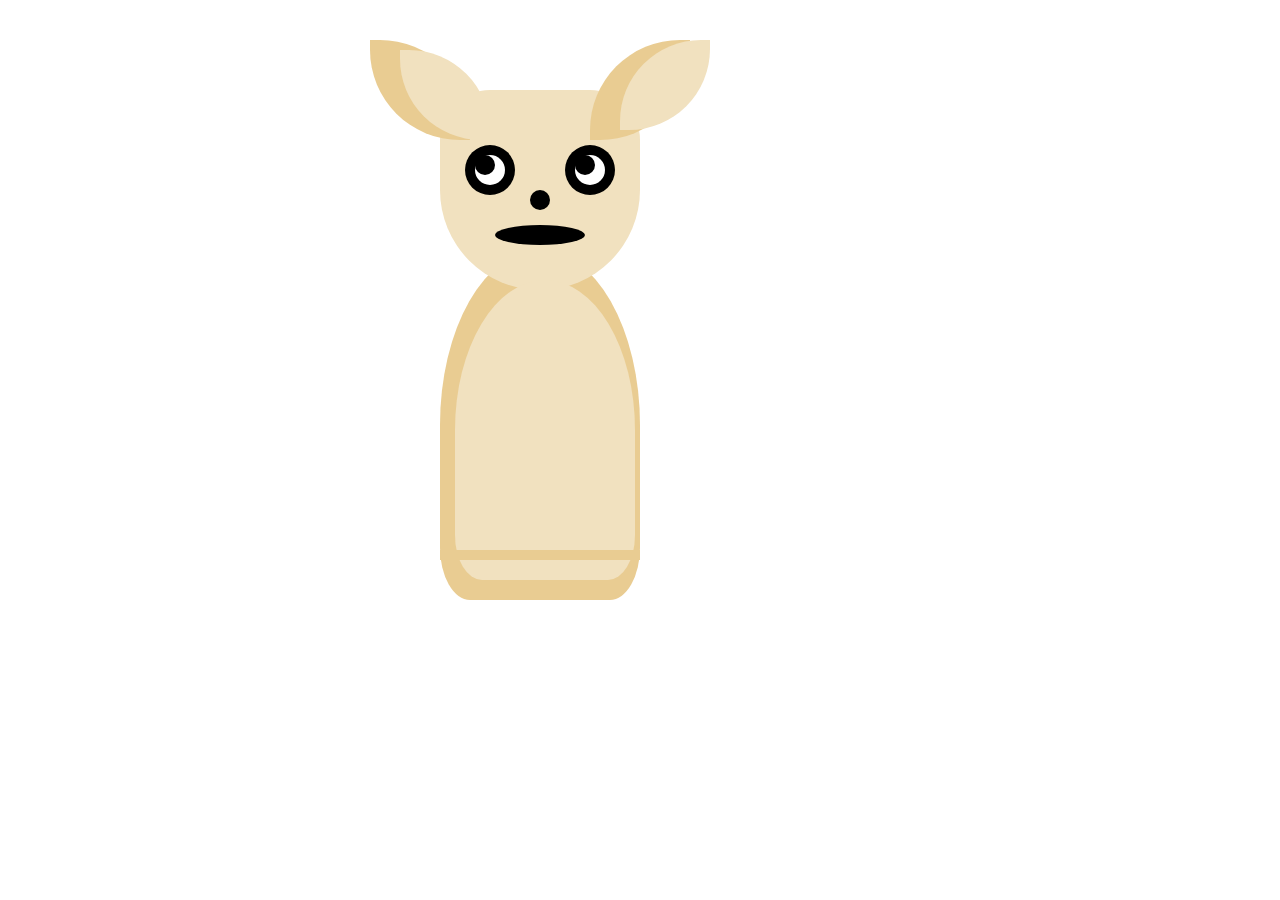
<file: doge.html>
<!DOCTYPE html>

<html>
	<head>
		<title></title>
		<meta charset="utf-8">
		<link rel="stylesheet" href="style.css">
	</head>
	
	<body>
	
		<div class="dog">
			<div id="head">
				<div class="ears">
					<div class="ear left_ear">
						<div class="inner_ear"></div>
					</div>
					<div class="ear right_ear">
						<div class="inner_ear"></div>
					</div>
				</div>
				<div id="eyes">
					<div class="eye">
						<div class="inner_eyes">
							<div class="pupils"></div>
						</div>
					</div>
					<div class="eye">
						<div class="inner_eyes">
							<div class="pupils"></div>
						</div>
					</div>
				</div>
				<div id="nose"></div>
				<div id="mouth"></div>
			</div>
			<div id="body">
				<div id="inner_body"></div>
				<div id="legs">
					<div class="leg left_leg"></div>
					<div class="leg right_leg"></div>
				</div>
			</div>
		</div>
	
	</body>
	
</html>
</file>
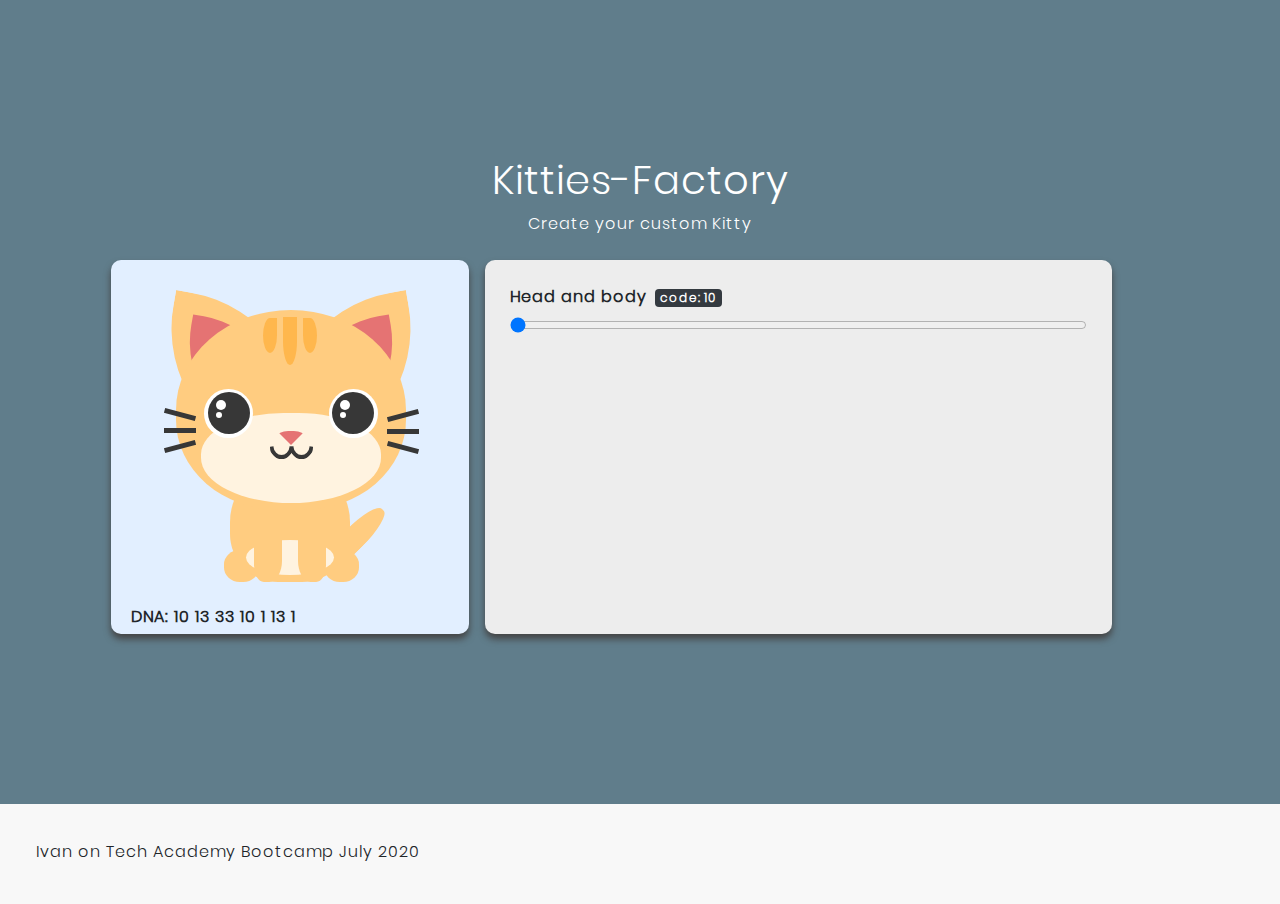
<file: Kitties-Template/client/indexCat.html>
<html lang="en">
<head>
  <meta charset="UTF-8">
  <meta name="viewport" content="width=device-width, initial-scale=1.0">
  <title>Academy kitties </title>
  <script type="text/javascript" src="assets/js/jquery-3.4.1.js"></script>
  <link rel="stylesheet" href="assets/bootstrap/css/bootstrap.min.css">
  <script src="assets/bootstrap/js/popper.js"></script>
  <script src="assets/bootstrap/js/bootstrap.min.js"></script>

  <link rel="stylesheet" href="assets/css/mystyle.css">
  <link rel="stylesheet" href="assets/css/cats.css">
  <link rel="stylesheet" href="assets/css/colors.css">
  <link rel="stylesheet" href="assets/css/factory.css">
  <link rel="stylesheet" href="assets/css/frontend.css">
</head>
  <body>
    <div class="container p-5" style="margin-top: 12vh;margin-bottom: 10vh;">
        <div align="center">
        <h1 class="c-white">Kitties-Factory</h1>
        <p class="c-white">Create your custom Kitty</p>
    </div>
        <div class="row">
            <div class="col-lg-4 catBox m-2 light-b-shadow">
                <div class="cat">
                    <div class="cat__ear">
                        <div id="leftEar" class="cat__ear--left">
                            <div class="cat__ear--left-inside"></div>
                        </div>
                        <div id="rightEar" class="cat__ear--right">
                            <div class="cat__ear--right-inside"></div>
                        </div>
                    </div>

                    <div id="head" class="cat__head">
                        <div id="midDot" class="cat__head-dots">
                            <div id="leftDot" class="cat__head-dots_first"></div>
                            <div id="rightDot" class="cat__head-dots_second"></div>
                        </div>
                        <div class="cat__eye">
                            <div class="cat__eye--left">
                                <span class="pupil-left"></span>
                            </div>
                            <div class="cat__eye--right">
                                <span class="pupil-right"></span>
                            </div>
                        </div>
                        <div class="cat__nose"></div>

                        <div class="cat__mouth-contour"></div>
                        <div class="cat__mouth-left"></div>
                        <div class="cat__mouth-right"></div>

                        <div class="cat__whiskers-left"></div>
                        <div class="cat__whiskers-right"></div>
                    </div>

                    <div class="cat__body">

                        <div class="cat__chest"></div>

                        <div class="cat__chest_inner"></div>


                        <div class="cat__paw-left"></div>
                        <div class="cat__paw-left_inner"></div>


                        <div class="cat__paw-right"></div>
                        <div class="cat__paw-right_inner"></div>


                        <div id="tail" class="cat__tail"></div>
                    </div>
                </div>
                <br>
                <div class="dnaDiv" id="catDNA">
                    <b>
                        DNA:
                        <!-- Colors -->
                         <span id="dnabody"></span>
                         <span id="dnamouth"></span>
                         <span id="dnaeyes"></span>
                         <span id="dnaears"></span>
                        
                         <!-- Cattributes -->
                         <span id="dnashape"></span>
                         <span id="dnadecoration"></span>
                         <span id="dnadecorationMid"></span>
                         <span id="dnadecorationSides"></span>
                         <span id="dnadanimation"></span>
                         <span id="dnaspecial"></span>
                    </b>
                </div>
            </div>
            
			<div class="col-lg-7 cattributes m-2 light-b-shadow">
			<!-- Cat colors -->
				<div id="catColors">
					<div class="form-group">
						<label for="formControlRange"><b>Head and body</b><span class="badge badge-dark ml-2" id="headcode"></span></label>
						<input type="range" min="10" max="98" class="form-control-range" id="bodycolor">
					</div>
				</div>

            </div>

            </div>
            <br>

        </div>



    </div>
    <footer align="left">
        <p>Ivan on Tech Academy Bootcamp July 2020</p>
    </footer>

  </body>
  <script src="assets/js/colors.js"></script>
  <script src="assets/js/catSettings.js"></script>
  <script src="assets/js/catFactory.js"></script>

</html>
</file>
<file: style.css>
.dog {
	margin: 0 auto;
	margin-top: 50px;
	width: 400px;
}
#body {
	background-color: #e9cc92;
	width: 200px;
	height: 350px;
	border-radius: 50% 50% 15% 15%;
}

#inner_body {
	background-color: #f1e1bf;
	width: 180px;
	height: 300px;
	border-radius: 50% 50% 15% 15%;
	position: relative;
	top: 30px;
	left: 15px;
}

#head {
	background-color: #f1e1bf;
	width: 200px;
	height: 200px;
	border-radius: 	25% 25% 50% 50%;
	position: relative;
	top: 40px;
}

#eyes {
	position:relative;
	top: 30px;
	display: flex;
}

.eye {
	background-color: #000;
	border-radius: 50%;
	width: 50px;
	height: 50px;
	margin: 25px;
	position: relative;
}

.inner_eyes {
	background-color: #FFF;
	width: 30px;
	height: 30px;
	border-radius: 50%;
	position: absolute;
	top: 10px;
	left: 10px;
}

.pupils {
	background-color: #000;
	border-radius: 50%;
	width: 20px;
	height: 20px;
}

#nose {
	background-color: #000;
	border-radius: 50%;
	width: 20px;
	height: 20px;
	position: relative;
	left: 90px;
}

#mouth {
	background-color: #000;
	border-radius: 50%;
	width: 90px;
	height: 20px;
	position: relative;
	left: 55px;
	top: 15px;
}

*/
.ears {
	position: relative;/*
	display: flex;*/
}

.ear {
	border-radius: 90% 0 90% 0;
	background-color: #e9cc92;
	height: 100px;
	width: 100px;
	position: absolute;
	top: -50px;
	margin: 0px 30px 0px 30px;
}

.left_ear {
	transform: scale(1,-1);
	left: -100px;
}

.right_ear {
	left: 120px;
}

.inner_ear {
	border-radius: 90% 0 90% 0;
	background-color:  #f1e1bf;
	height: 90px;
	width: 90px;
	/*position: absolute;
	top: -50px;*/
	margin: 0px 30px 0px 30px;
}

.leg {
	background-color: #e9cc92;
	width: 200px;
	height: 10px;
	position: absolute;
	z-index: 1;
}
</file>
<file: Kitties-Template/client/assets/css/mystyle.css>
@font-face {
  font-family: "Poppins";
  src        : url("Poppins-Light.ttf");
}

body {
  font-family: Poppins;
  font-weight: 500;
  letter-spacing: 1px; 
}


.navbar-light {
  background: #ffffff;
}

.fit-content {
  width: fit-content;
}

html {
  overflow-x: hidden;  
}

.abs-center {
  display        : flex;
  align-items    : center;
  justify-content: center;
  min-height     : 80vh;
  text-align     : center;
}

p {
  letter-spacing: 1px;
}

#message {
  margin  : 10px;
  position: fixed;
  bottom  : 4rem;
  z-index : 2000;
  right   : 10px;
}

.pointer {

  cursor: pointer;

}

/*  Alignment */

.no-wrap {
  flex-wrap: nowrap;
}


.item-c {
  align-items: center;
}


.t-inline {
  white-space: nowrap;
}

td,
th {
  vertical-align: text-top;
}

.va-0 {
  vertical-align: unset;
}


.scale-2 {
  transform: scale(1.6);
}

.table td,
.table th {
  border: none;
}

.hidden {
  transition: all .2s ease-in-out;
  display   : none;
}

.dflex {
  display: flex;
}

.dblock {
  display: block;
}

.show-block {
  display: inline-block;
}

/* SIZING */

.minw-05 {
  width: 5%;
}

.minw-10 {
  width: 10%;
}

.minw-20 {
  width: 20%;
}

.minw-15 {
  width: 15%;
}

.minw-30 {
  width: 30%;
}

.minw-40 {
  width: 40%;
}

.minw-50 {
  width: 50%;
}

.minw-60 {
  width: 60%;
}

.minw-70 {
  width: 70%;
}

.minw-80 {
  width: 80%;
}

.minw-90 {
  width: 80%;
}

.minw-100 {
  width: 100%;
}

.vh-100 {

  min-height: 100vh;
}

.vh-10 {

  min-height: 10vh;
}

.vh-15 {

  min-height: 15vh;
}


/* BOXES */

#results {

  margin  : 10px;
  position: fixed;
  bottom  : 10px;
  z-index : 2000;
  right   : 10px;
}


/* TOOLTIP */
.tooltip-btn {
  padding-left    : 5px;
  padding-right   : 5px;
  padding-bottom  : 0px;
  padding-top     : 0px;
  color           : #721c24;
  background-color: #f8d7da;
  border-color    : #f5c6cb;
}

.tooltip-inner {
  background: #cce5ff;
  color     : #004085;
  padding   : 10px;
}

.tooltip.show {

  opacity: 1;
}

.arrow::before,
.bs-tooltip-right .arrow::before,
.bs-tooltip-left .arrow::before,
.bs-tooltip-top .arrow::before {
  border-top-color: #cce5ff;


}

/* opacity */

.opacity-on {

  opacity: 0;
}

.opacity-9 {

  opacity: 0.9;

}

.opacity-8 {

  opacity: 0.8;

}

.opacity-7 {

  opacity: 0.7;

}

.opacity-6 {

  opacity: 0.6;

}

/* TEXT ALIGMENT */


.underline {

  text-decoration: underline;

}


.ta-l {

  text-align: left;
}

.ta-c {

  text-align: center;

}

.ta-r {

  text-align: right;

}

.tsp-1 {
  letter-spacing: 1px;
}


.tsp-2 {
  letter-spacing: 2px;
}

/* SHADOW*/


.light-shadow {

  text-shadow: 1px 2px 3px #8e8e8e;

}

.light-b-shadow {
  box-shadow: 0px 5px 7px 0px #444444;
}

/*BORDER*/

.none-border {
  border: none;
}

.radius-50 {

  border-radius: 50%;
}

.radius-10 {

  border-radius: 10px;
}


/* TRANSITIONS */

.trans-fast {
  transition: all .75s ease;
}

.trans-normal {
  transition: all 1s ease;
}

.trans-slow {
  transition: all 1.5s ease;
}

/* Text size */

h4 {
  font-size: 1rem;
}

.fs-50 {
  font-size: 50%;
}


/* Margin and padding */

.m-0 {
  margin: 0px;
}

.m-1 {
  margin: 5px;
}

.mt-0 {
  margin-top: 0px;
}

.mt-05 {
  margin-top: 5px;
}

.mt-1 {
  margin-top: 10px;
}

.mt-2 {
  margin-top: 30px;
}

.mt-3 {
  margin-top: 50px;
}

.mt-4 {
  margin-top: 80px;
}

.mb-0 {
  margin-bottom: 5px;
}

.mb-1 {
  margin-bottom: 10px;
}

.mb-2 {
  margin-bottom: 30px;
}

.mb-3 {
  margin-bottom: 50px;
}

.mb-4 {
  margin-bottom: 80px;
}

.ml-1 {
  margin-left: 10px;
}

.ml-2 {
  margin-left: 20px;
}

.ml-3 {
  margin-left: 30px;
}

.ml-4 {
  margin-left: 45px;
}

.mr-1 {
  margin-right: 10px;
}

.mr-2 {
  margin-right: 20px;
}

.mr-3 {
  margin-right: 30px;
}

.mr-4 {
  margin-right: 45px;
}

.p-1 {
  padding: 1px;
}

.p-2 {
  padding: 10px;
}

.p-3 {
  padding: 15px;
}

.p-4 {
  padding: 20px;
}

.p-5 {
  padding: 25px;
}

.pt-0 {
  padding-top: 0px;
}

.pt-05 {
  padding-top: 5px;
}

.pt-1 {
  padding-top: 10px;
}

.pt-2 {
  padding-top: 20px;
}

.pt-3 {
  padding-top: 30px;
}

.pt-4 {
  padding-top: 40px;
}

.pt-5 {
  padding-bottom: 50px;
}

.pb-1 {
  padding-bottom: 10px;
}

.pb-2 {
  padding-bottom: 20px;
}

.pb-3 {
  padding-bottom: 30px;
}

.pb-4 {
  padding-bottom: 40px;
}

.pb-5 {
  padding-bottom: 50px;
}

/* EFFECTS ANIMATIONS */

.reflex-box {

  -webkit-box-reflect: below 5px -webkit-gradient(linear, left top, left bottom, from(transparent), color-stop(0%, transparent), to(rgba(250, 250, 250, 0.2)))
}

.grow {
  transition: all .2s ease-in-out;
}

.grow:hover {
  transform: scale(1.1);
}

.fadeoutleft {
  opacity  : 0;
  overflow : hidden;
  transform: translateX(-90%);

}

.myfadeOut {
  opacity   : 0;
  transition: all 0.5s ease-in-out;
}

.fadeinright {
  opacity  : 0;
  overflow : hidden;
  transform: translateX(90%);

}
</file>
<file: Kitties-Template/client/assets/css/cats.css>
*, *::before, *::after {
    margin: 0;
    padding: 0;
    box-sizing: inherit;
}
html {
    box-sizing: border-box;
    overflow-y: scroll;
}
body {
    background: #607d8b;
 
}

.cat__head {
    position: relative;
    width: 230px;
    height: 200px;
    border: 6px solid transparent;
    -webkit-border-radius: 50% 50% 45% 45%;
    border-radius: 50% 50% 45% 45%;
    background: #ffcc80;
    z-index: 20;
}
.cat__head-dots {
    position: absolute;
    left: 101px;
    height: 48px;
    top: 1px;
    width: 14px;
    background: #ffb74d;
    -webkit-border-radius: 0 0 50% 50%;
    border-radius: 0 0 50% 50%;
}

 .cat__head-dots_first {
    position: absolute;
    content: '';
    top: 1px;
    width: 14px;    
    height: 35px;
    background: #ffb74d;
    left: -20px;
    border-radius: 50% 0 50% 50%;
}
.cat__head-dots_second {
    position: absolute;
    content: '';
    top: 1px;
    width: 14px;    
    height: 35px;
    background: #ffb74d;
    left: 20px;
    border-radius: 0 50% 50% 50%;
}

.cat__ear {
    position: relative;
}
.cat__ear--left, .cat__ear--right {
    position: absolute;
    top: -8px;
    width: 150px;
    height: 150px;
    border: 5px solid  transparent;
    border-radius: 90% 0 90% 0;
    background: #ffcc80;
    display: flex;
    justify-content: center;
    align-items: center;
}
.cat__ear--left {
    transform: scale(-1, 1) rotate(170deg);
    left: -14px;
}
.cat__ear--right {
    transform: rotate(170deg);
    left: 94px;
}
.cat__ear--left-inside, .cat__ear--right-inside {
    width: 108px;
    height: 108px;
    border-radius: 90% 0 90% 0;
    background: #e57373;
}
.cat__eye {
    position: absolute;
    top: 35px;
    left: -16px;
    display: flex;
}
.cat__eye--left, .cat__eye--right {
    width: 49px;
    height: 49px;
    background: #fff;
    border-radius: 50%;
    margin: 38px;
    z-index: 100;
}
.cat__eye span {
    position: absolute;
    top: 41px;
    width: 42px;
    height: 42px;
    background: #373737;
    border-radius: 50%;
    z-index: 200;
}
.cat__eye span::after {
    content: '';
    top: 8px;
    left: 8px;
    position: absolute;
    width: 10px;
    height: 10px;
    border-radius: 50%;
    background: #fff;
}
.cat__eye span::before {
    content: '';
    top: 20px;
    left: 8px;
    position: absolute;
    width: 6px;
    height: 6px;
    border-radius: 50%;
    background: #fff;
}
.cat__eye span.pupil-left {
    left: 42px;
}
.cat__eye span.pupil-right {
    left: 166px;
}
.cat__nose {
    position: absolute;
    top: 115px;
    left: 95px;
    width: 0;
    height: 0;
    border-right: 14px solid rgba(255, 255, 255, 0);
    border-left: 14px solid rgba(255, 255, 255, 0);
    border-top: 14px solid #e57373;
    border-radius: 40%;
    z-index: 100;
}
.cat__mouth-contour {
    position: absolute;
    top: 97px;
    left: 19px;
    background: #fff3e0;
    width: 180px;
    height: 90px;
    -webkit-border-radius: 55% 55% 60% 60%;
    border-radius: 55% 55% 60% 60%;
}
.cat__mouth-left, .cat__mouth-right {
    position: absolute;
    top: 120px;
    width: 23px;
    height: 23px;
    -webkit-border-radius: 50%;
    border-radius: 50%;
    border: 4px solid  #373737;
    border-right: 3px solid rgba(255, 255, 255, 0);
    border-top: 3px solid rgba(255, 255, 255, 0);
    transform: rotate(-45deg);
}
.cat__mouth-left {
    left: 88px;
}
.cat__mouth-right {
    left: 108px;
}
.cat__whiskers-left, .cat__whiskers-right {
    position: relative;
}
.cat__whiskers-left, .cat__whiskers-right, .cat__whiskers-left::after, .cat__whiskers-right::after, .cat__whiskers-left::before, .cat__whiskers-right::before {
    width: 32px;
    height: 5px;
    background: #373737;
}
.cat__whiskers-left::before, .cat__whiskers-right::before, .cat__whiskers-left::after, .cat__whiskers-right::after {
    content: '';
    position: absolute;
    left: 0;
}
.cat__whiskers-left {
    top: 112px;
    left: -18px;
}
.cat__whiskers-left::before {
    top: -16px;
    transform: rotate(15deg);
}
.cat__whiskers-left::after {
    top: 16px;
    transform: rotate(-15deg);
}
.cat__whiskers-right {
    top: 108px;
    left: 205px;
}
.cat__whiskers-right::before {
    top: -16px;
    transform: rotate(-15deg);
}
.cat__whiskers-right::after {
    top: 16px;
    transform: rotate(15deg);
}
.cat__body {
    position: relative;
}
.cat__chest {
    position: absolute;
    left: 54px;
    top: -48px;
    width: 120px;
    height: 120px;
    background: #ffcc80;
    border: 5px solid  transparent;
    border-radius: 50% 50% 40% 40%;
    z-index: 3;
}
.cat__chest_inner {
    content: '';
    position: absolute;
    top: 30px;
    left: 70px;
    width: 88px;
    height: 35px;
    border-radius: 50%;
    background: #fff3e0;
    z-index: 4;
}
.cat__paw-left, .cat__paw-right {
    position: absolute;
    top: 24px;
    width: 28px;
    height: 48px;
    background: #ffcc80;
    border: none;
    border-bottom: 5px solid transparent;
    border-left: 5px solid transparent;
    border-right: 5px solid transparent;
    z-index: 5;
}

.cat__paw-right_inner {
    content: '';
    position: absolute;
    top: 40px;
    left: 148px;
    width: 35px;
    height: 32px;
    background: #ffcc80;
    border-radius: 45%;
    border: 5px solid transparent;
    z-index: 2;
}

.cat__paw-left_inner {
    content: '';
    position: absolute;
    top: 40px;
    left: 48px;
    width: 35px;
    height: 32px;
    background: #ffcc80;
    border-radius: 45%;
    border: 5px solid transparent;
    z-index: 2;
}
.cat__paw-left {
    left: 78px;
    border-radius: 0 0 45% 35%;
}
.cat__paw-left::after {
    left: -32px;
}
.cat__paw-right {
    left: 122px;
    border-radius: 0 0 35% 45%;
}
.cat__paw-right::after {
    left: 16px;
}
.cat__tail {
    position: absolute;
    top: 20px;
    left: 130px;
    width: 90px;
    height: 23px;
    background: #ffcc80;
    border: 5px solid transparent;
    border-radius: 45%;
    z-index: 1;
    transform: rotate(-45deg);
}
/* .cursor {
    position: absolute;
    height: 23px;
    width: 23px;
    border: none;
    border-radius: 50%;
    background: #b40660;
    transform: translateX(-50%) translateY(-50%);
    z-index: 4000;
} */
</file>
<file: Kitties-Template/client/assets/css/colors.css>
.black {

  color:#000000;
 }


 
 .c-red {
   color:#db4343;
 }

 
.blue {
  color:#2E91FC;

}


 .c-white {
  color:#ffffff;
 }
 
 .light-c {
  color: #71748D;
 }
  /* backgrounds */

  .bg-blue {
    background-color:#2E91FC;
    color:#ffffff;
    }
 

 .bg-light-grey {
  background-color: #f2f2f2f2;
} 

  .bg-white {
  
    background-color: #fff;

  }

  /* GRADIENT */

   .blue-gr {

    background-image: linear-gradient(to right,#008ED4, #45a6d3);
   }
   .black-gr {

    background-image: linear-gradient(to right,#1b1b1b, #444444);
   }
</file>
<file: Kitties-Template/client/assets/css/factory.css>
.catBox {
    background-color: #e2efff;
    border-radius: 10px;
    padding-top: 50px;
    padding-left: 65px;
    padding-bottom: 100px;
}

.cattributes {
    padding: 25px;
    background-color: #ededed;
    border-radius: 10px;
}

.dnaDiv {
    position: absolute;
    left:20px;
    bottom: 5px;

}
</file>
<file: Kitties-Template/client/assets/css/frontend.css>
.frontend {
    height: 90vh;
    padding-top: 105px;    
    background: url('../images/banner.png') no-repeat;
    background-size: cover;
    background-position:bottom;
}


.navbar-brand {
    font-weight: 700;
}

.nav-link {
    padding: 17px 55px;
    margin-right: 25px;    
}

.nav-link b {
    color:#000000;
    transition: 0.3s ease-in;
}

.nav-link b:hover {
    color: #ed5b0d;
}

.catGroup { 
    margin-top: 120px;
    width: 50%;    
}

#canvas {
    position: absolute;
}

.banner {
    background-color: rgba(161, 36, 7, 0.8);
    margin-top: -30px;
    padding-top: 50px;
    padding-bottom: 50px;
    border-radius: 10px;    
    width: 82%;
    text-align: center;
    position: relative;    
}

.middleBox {
    margin-top: 80px;
    margin-bottom: 120px;
}

footer {
    position: static;
    bottom: 0;
    width: 100%;
    height: 100px;
    padding: 4vh;
    background: #F8F8F8;
}

.featureBox {

    padding-left:30px;
    padding-right:30px;
    padding-top: 70px;
    padding-bottom: 70px;
    border: 1px solid #ffc5c2;
    border-radius: 10px;
    margin:10px;
    transition: 0.8s ease-in-out;
}

.featureBox h4 {
    font-weight: 600;
} 

.featureBox:hover {
    border: 1px solid #ffffff;
    box-shadow: 0px 16px 35px 0px rgba(0, 0, 2, 0.08);
}


.egg {
    width: 150px;
    height: 150px;
    background: url('../images/egg.png') no-repeat;
    background-size: contain;
}

/* BUTTONS */

.red-btn {
    background-image: -webkit-linear-gradient(0deg, #f14437 0%, #ed5b0d 99%);
    color: #ffffff;
    border-radius: 30px;
    padding: 17px 55px;
    font-weight: 600;
    letter-spacing: 1px;
  }
  .red-btn:hover {
    background-color: #cc3737;
    color: #ffffff;
  }
  
 .white-btn {
    background: #ffffff;    
    border-radius: 30px;
    padding: 17px 3vw;
    font-weight: 600;
    letter-spacing: 1px;
 } 


 .animation-wrapper {
     position: fixed;
 }

.particle,
.particle:after {
	background: transparent;
}

.particle:after {
	position: absolute;
	content: "";
	top: 2560px;
}

.particle-1 {
	animation: animParticle 20s linear infinite;
	box-shadow: 0px 0px #fff, 1763px 178px #fff, 542px 452px #fff, 264px 2460px #fff, 2250px 144px #fff, 38px 277px #fff, 1066px 451px #fff, 72px 1234px #fff, 1193px 1259px #fff, 1163px 2193px #fff, 187px 1228px #fff, 1185px 1935px #fff, 1367px 1745px #fff, 642px 2036px #fff, 2345px 1531px #fff, 147px 2003px #fff, 2174px 1354px #fff, 1491px 833px #fff, 467px 374px #fff, 1827px 1265px #fff, 612px 17px #fff, 1675px 1904px #fff, 1721px 156px #fff, 545px 2018px #fff, 216px 1150px #fff, 1987px 958px #fff, 544px 2344px #fff, 56px 932px #fff, 341px 1527px #fff, 1379px 475px #fff, 67px 2383px #fff, 1689px 479px #fff, 148px 1297px #fff, 606px 203px #fff, 2190px 2033px #fff, 2093px 884px #fff, 486px 89px #fff, 1734px 1376px #fff, 853px 1382px #fff, 2177px 2417px #fff, 899px 444px #fff, 1009px 591px #fff, 187px 1256px #fff, 437px 2478px #fff, 2444px 1447px #fff, 574px 937px #fff, 2329px 2194px #fff, 842px 575px #fff, 1564px 843px #fff, 1830px 199px #fff, 976px 86px #fff, 349px 2303px #fff, 2145px 72px #fff, 1850px 1704px #fff, 498px 1835px #fff, 1573px 808px #fff, 1025px 855px #fff, 122px 961px #fff, 702px 1487px #fff, 1754px 902px #fff, 1021px 2476px #fff, 1525px 2063px #fff, 2418px 660px #fff, 2537px 482px #fff, 586px 2442px #fff, 902px 1978px #fff, 415px 499px #fff, 1930px 1082px #fff, 737px 18px #fff, 1792px 10px #fff, 1785px 1193px #fff, 1835px 1838px #fff, 2306px 744px #fff, 998px 2405px #fff, 2307px 591px #fff, 760px 551px #fff, 700px 1473px #fff, 931px 1695px #fff, 1909px 256px #fff, 1124px 573px #fff, 2557px 195px #fff, 2486px 2263px #fff, 2227px 2518px #fff, 949px 1565px #fff, 508px 1788px #fff, 2158px 2053px #fff, 1050px 519px #fff, 2248px 287px #fff, 991px 1813px #fff, 1032px 615px #fff, 1449px 2505px #fff, 1025px 2301px #fff, 3px 1105px #fff, 2497px 1020px #fff, 1284px 1746px #fff, 491px 2228px #fff, 478px 1871px #fff, 151px 734px #fff, 2289px 2018px #fff, 64px 1154px #fff, 2060px 1508px #fff, 2352px 2052px #fff, 2076px 2401px #fff, 2260px 1632px #fff, 1726px 2343px #fff, 1928px 624px #fff, 834px 2109px #fff, 816px 461px #fff, 68px 1647px #fff, 1004px 2476px #fff, 127px 267px #fff, 1817px 1788px #fff, 770px 655px #fff, 1855px 2285px #fff, 1593px 2008px #fff, 2133px 1959px #fff, 789px 200px #fff, 867px 1581px #fff, 400px 2044px #fff, 1658px 83px #fff, 729px 1841px #fff, 50px 392px #fff, 518px 1226px #fff, 30px 622px #fff, 545px 1700px #fff, 642px 241px #fff, 299px 599px #fff, 1865px 2235px #fff, 1659px 2146px #fff, 2458px 1958px #fff, 557px 789px #fff, 223px 2275px #fff, 771px 712px #fff, 311px 1255px #fff, 393px 1867px #fff, 2457px 1536px #fff, 197px 762px #fff, 2463px 1435px #fff, 1709px 1px #fff, 1911px 713px #fff, 1960px 2015px #fff, 2409px 1620px #fff, 531px 2460px #fff, 998px 2251px #fff, 1059px 2264px #fff, 795px 2412px #fff, 1761px 1308px #fff, 2195px 500px #fff, 1116px 1487px #fff, 696px 2208px #fff, 1721px 1290px #fff, 1220px 979px #fff, 920px 970px #fff, 2193px 1410px #fff, 2199px 889px #fff, 928px 1332px #fff, 2359px 210px #fff, 523px 2485px #fff, 1181px 1190px #fff, 410px 2003px #fff, 791px 2197px #fff, 2192px 1405px #fff, 2538px 1869px #fff, 892px 1966px #fff, 1087px 876px #fff, 2502px 1623px #fff, 2475px 2471px #fff, 913px 635px #fff, 1671px 904px #fff, 510px 1568px #fff, 2396px 1203px #fff, 140px 349px #fff, 1844px 1902px #fff, 2354px 1555px #fff, 2484px 18px #fff, 1814px 570px #fff, 1271px 2222px #fff, 828px 100px #fff, 312px 1131px #fff, 1244px 570px #fff, 1042px 2498px #fff, 1437px 2249px #fff, 521px 42px #fff, 1626px 3px #fff, 845px 1140px #fff, 1416px 2384px #fff, 1088px 1277px #fff, 2176px 162px #fff, 2211px 582px #fff, 2155px 69px #fff, 709px 2346px #fff, 871px 2076px #fff, 2219px 1056px #fff, 2284px 630px #fff, 1754px 438px #fff, 569px 250px #fff, 2527px 184px #fff, 280px 1717px #fff, 1781px 504px #fff, 1115px 1536px #fff, 418px 1711px #fff, 2438px 2450px #fff, 1628px 915px #fff, 1235px 69px #fff, 2107px 1600px #fff, 840px 1216px #fff, 2291px 1661px #fff, 2427px 1076px #fff, 948px 1442px #fff, 677px 1868px #fff, 1012px 1504px #fff, 2260px 2211px #fff, 2125px 26px #fff, 1249px 1846px #fff, 2343px 2480px #fff, 2476px 1404px #fff, 2191px 2411px #fff, 2518px 53px #fff, 1128px 1188px #fff, 981px 1349px #fff, 1060px 1683px #fff, 1085px 787px #fff, 410px 1832px #fff, 676px 939px #fff, 2239px 1633px #fff, 2364px 59px #fff, 2532px 1213px #fff, 1774px 1199px #fff, 1457px 576px #fff, 1678px 1140px #fff, 2454px 927px #fff, 2305px 1865px #fff, 469px 1879px #fff, 2376px 1929px #fff, 1361px 2282px #fff, 1211px 1500px #fff, 1026px 319px #fff, 204px 1985px #fff, 1948px 1328px #fff, 2378px 1644px #fff, 1100px 1770px #fff, 604px 2439px #fff, 1905px 2511px #fff, 792px 1060px #fff, 1261px 2047px #fff, 1988px 1482px #fff, 2324px 915px #fff, 795px 2139px #fff, 344px 2194px #fff, 617px 1221px #fff, 2098px 1661px #fff, 919px 2106px #fff, 621px 1251px #fff, 1743px 2093px #fff, 2228px 2097px #fff, 570px 749px #fff, 2457px 490px #fff, 1589px 2192px #fff, 147px 2358px #fff, 186px 239px #fff, 841px 1686px #fff, 1469px 1445px #fff, 655px 2459px #fff, 572px 1916px #fff, 1803px 2269px #fff, 813px 429px #fff, 128px 1302px #fff, 1048px 442px #fff, 2298px 350px #fff, 2454px 2125px #fff, 1583px 203px #fff, 1925px 1333px #fff, 573px 2319px #fff, 267px 1436px #fff, 1939px 2212px #fff, 2431px 1433px #fff, 84px 2505px #fff, 818px 95px #fff, 1379px 198px #fff, 40px 870px #fff, 2113px 252px #fff, 325px 71px #fff, 150px 1269px #fff, 1003px 1203px #fff, 410px 789px #fff, 650px 1982px #fff, 396px 477px #fff, 2157px 1446px #fff, 1917px 1324px #fff, 1307px 495px #fff, 2267px 2441px #fff, 1775px 1562px #fff, 1887px 227px #fff, 706px 1976px #fff, 388px 1755px #fff, 2551px 2234px #fff, 393px 528px #fff, 1913px 1428px #fff, 184px 2430px #fff, 1005px 809px #fff, 900px 2005px #fff, 2504px 1703px #fff, 727px 28px #fff, 2378px 2210px #fff, 1324px 1162px #fff, 2338px 821px #fff, 1290px 964px #fff, 920px 865px #fff, 1830px 1068px #fff, 1468px 378px #fff, 805px 902px #fff, 1106px 2500px #fff, 1243px 963px #fff, 913px 2470px #fff, 1489px 1350px #fff, 1016px 946px #fff, 1508px 933px #fff, 894px 966px #fff, 1450px 50px #fff, 1241px 2145px #fff, 1810px 1087px #fff, 266px 1192px #fff, 347px 1872px #fff, 1568px 114px #fff, 811px 672px #fff, 1032px 163px #fff, 1857px 370px #fff, 1668px 289px #fff, 2302px 2287px #fff, 2273px 1198px #fff, 136px 904px #fff, 371px 2401px #fff, 15px 214px #fff, 188px 1850px #fff, 2386px 2546px #fff, 2091px 2032px #fff, 301px 136px #fff, 2352px 2064px #fff, 1851px 1270px #fff, 2484px 1985px #fff, 359px 2413px #fff, 874px 1489px #fff, 510px 162px #fff, 1573px 2137px #fff, 1651px 1398px #fff, 1002px 188px #fff, 1152px 2009px #fff, 1677px 2117px #fff, 2383px 880px #fff, 1830px 1269px #fff, 1724px 1398px #fff, 873px 412px #fff, 853px 2380px #fff, 2407px 515px #fff, 1969px 2053px #fff, 1779px 1122px #fff, 874px 1126px #fff, 975px 1717px #fff, 1950px 1043px #fff, 472px 86px #fff, 1187px 2047px #fff, 651px 420px #fff, 1940px 825px #fff, 1541px 746px #fff, 2428px 145px #fff, 2370px 1677px #fff, 1280px 80px #fff, 456px 300px #fff, 696px 2289px #fff, 1388px 2452px #fff, 1344px 815px #fff, 1802px 822px #fff, 1237px 651px #fff, 1226px 1318px #fff, 988px 1919px #fff, 1121px 1947px #fff, 1857px 956px #fff, 2507px 1114px #fff, 1015px 2512px #fff, 1407px 111px #fff, 1609px 1512px #fff, 1253px 700px #fff, 1460px 660px #fff, 1800px 178px #fff, 228px 719px #fff, 1678px 468px #fff, 2460px 1px #fff, 2162px 1743px #fff, 1614px 1241px #fff, 912px 147px #fff, 1758px 1868px #fff, 2262px 2132px #fff, 479px 1784px #fff, 853px 2119px #fff, 408px 364px #fff, 545px 1069px #fff, 2350px 1804px #fff, 1196px 1270px #fff, 1484px 2341px #fff, 260px 1890px #fff, 1887px 1163px #fff, 214px 290px #fff, 152px 1061px #fff, 242px 1891px #fff, 982px 738px #fff, 547px 2496px #fff, 940px 1977px #fff, 2152px 2299px #fff, 718px 1795px #fff, 1642px 867px #fff, 1719px 1752px #fff, 494px 511px #fff, 2211px 490px #fff, 1574px 1520px #fff, 505px 83px #fff, 731px 2452px #fff, 1451px 1022px #fff, 79px 1431px #fff, 1728px 1653px #fff, 2427px 2402px #fff, 2393px 1433px #fff, 1350px 993px #fff, 64px 656px #fff, 2164px 1757px #fff, 1456px 238px #fff, 2003px 1043px #fff, 1599px 407px #fff, 2190px 2317px #fff, 430px 2364px #fff, 147px 53px #fff, 979px 1263px #fff, 274px 1412px #fff, 2215px 1315px #fff, 890px 1700px #fff, 1359px 645px #fff, 602px 623px #fff, 431px 45px #fff, 2251px 488px #fff, 370px 55px #fff, 213px 2194px #fff, 1143px 2330px #fff, 94px 2544px #fff, 592px 118px #fff, 684px 623px #fff, 1530px 2324px #fff, 763px 857px #fff, 2061px 333px #fff, 189px 1564px #fff, 2193px 1683px #fff, 230px 2387px #fff, 560px 2119px #fff, 2049px 269px #fff, 2308px 1261px #fff, 347px 249px #fff, 2180px 2291px #fff, 305px 2497px #fff, 1347px 1381px #fff, 1687px 147px #fff, 1670px 2060px #fff, 464px 1087px #fff, 1402px 1653px #fff, 790px 2190px #fff, 1252px 1214px #fff, 11px 955px #fff, 635px 827px #fff, 1222px 1462px #fff, 317px 381px #fff, 1067px 1573px #fff, 2306px 877px #fff, 1832px 2518px #fff, 227px 2486px #fff, 1263px 1866px #fff, 489px 2082px #fff, 590px 776px #fff, 1251px 2049px #fff, 749px 2542px #fff, 2010px 2404px #fff, 1005px 1614px #fff, 1926px 1652px #fff, 1637px 1522px #fff, 1423px 1627px #fff, 2305px 1072px #fff, 2357px 2047px #fff, 2138px 2343px #fff, 1359px 1116px #fff, 11px 1038px #fff, 2451px 1260px #fff, 2130px 1342px #fff, 1903px 105px #fff, 530px 373px #fff, 478px 1856px #fff, 969px 1998px #fff, 1607px 1541px #fff, 1798px 595px #fff, 2206px 2092px #fff, 1818px 54px #fff, 521px 2540px #fff, 702px 895px #fff, 1713px 927px #fff, 359px 1977px #fff, 924px 2122px #fff, 1576px 1808px #fff, 1907px 374px #fff, 592px 2237px #fff, 1556px 752px #fff, 1608px 2240px #fff, 1498px 136px #fff, 457px 2331px #fff, 2524px 1949px #fff, 1697px 2413px #fff, 2254px 1573px #fff, 1646px 777px #fff, 1049px 1747px #fff, 2385px 1779px #fff, 613px 1302px #fff, 1343px 1679px #fff, 1582px 2232px #fff, 403px 1063px #fff, 1439px 1665px #fff, 1302px 1524px #fff, 2228px 950px #fff, 579px 1684px #fff, 1506px 247px #fff, 704px 1690px #fff, 2435px 202px #fff, 1624px 977px #fff, 1741px 651px #fff, 1258px 478px #fff, 1839px 1043px #fff, 288px 974px #fff, 641px 2177px #fff, 2542px 1451px #fff, 2507px 2526px #fff, 1001px 512px #fff, 2278px 1613px #fff, 2422px 49px #fff, 1653px 1058px #fff, 1339px 29px #fff, 626px 2270px #fff, 1280px 627px #fff, 285px 150px #fff, 2300px 329px #fff, 1693px 966px #fff, 670px 2445px #fff, 361px 2059px #fff, 1307px 1482px #fff, 1943px 659px #fff, 12px 1775px #fff, 2374px 1892px #fff, 1679px 1854px #fff, 1746px 402px #fff, 645px 2549px #fff, 1819px 109px #fff, 1374px 1650px #fff, 325px 851px #fff, 256px 822px #fff, 2384px 2274px #fff, 631px 2403px #fff, 171px 1361px #fff, 275px 1668px #fff, 2459px 894px #fff, 2289px 1490px #fff, 398px 1132px #fff, 1525px 1211px #fff, 670px 2123px #fff, 1698px 2559px #fff, 2200px 439px #fff, 1017px 587px #fff, 1897px 213px #fff, 2013px 1216px #fff, 31px 95px #fff, 2552px 329px #fff, 1696px 823px #fff, 1362px 982px #fff, 2026px 495px #fff, 891px 1843px #fff, 1262px 1096px #fff, 1396px 1031px #fff, 803px 1984px #fff, 1247px 2287px #fff, 1489px 388px #fff, 1929px 930px #fff, 2013px 673px #fff, 1481px 1239px #fff, 1678px 766px #fff, 1422px 1545px #fff, 1058px 2411px #fff, 533px 299px #fff, 1662px 223px #fff, 994px 1935px #fff, 1997px 2098px #fff, 1510px 2369px #fff, 1093px 489px #fff, 2186px 689px #fff, 585px 2481px #fff, 320px 1146px #fff, 441px 529px #fff, 393px 2550px #fff, 2423px 2418px #fff, 1607px 106px #fff, 2345px 1583px #fff;
	height: 1px;
	width: 1px;
}

.particle-1:after {
	box-shadow: 0px 0px #fff, 785px 58px #fff, 2162px 150px #fff, 23px 1516px #fff, 1236px 114px #fff, 1562px 1588px #fff, 604px 2525px #fff, 2301px 764px #fff, 1767px 512px #fff, 1780px 1937px #fff, 2501px 1072px #fff, 2303px 728px #fff, 2312px 2147px #fff, 814px 2093px #fff, 2238px 1997px #fff, 58px 2231px #fff, 1528px 1703px #fff, 186px 770px #fff, 959px 1426px #fff, 660px 320px #fff, 1587px 120px #fff, 1474px 1586px #fff, 2207px 455px #fff, 774px 202px #fff, 1180px 1731px #fff, 482px 197px #fff, 1018px 350px #fff, 202px 2152px #fff, 2281px 1678px #fff, 2370px 1219px #fff, 374px 621px #fff, 63px 2267px #fff, 918px 979px #fff, 2013px 376px #fff, 2042px 416px #fff, 2442px 1152px #fff, 425px 1999px #fff, 28px 1001px #fff, 184px 978px #fff, 2502px 1282px #fff, 1369px 1322px #fff, 2447px 1933px #fff, 192px 2333px #fff, 2460px 2521px #fff, 1734px 1649px #fff, 785px 992px #fff, 1092px 1826px #fff, 736px 1506px #fff, 2403px 1536px #fff, 2438px 604px #fff, 125px 2421px #fff, 1802px 1491px #fff, 1591px 3px #fff, 2512px 374px #fff, 1170px 2263px #fff, 1436px 1389px #fff, 732px 1001px #fff, 92px 2462px #fff, 2072px 2383px #fff, 2048px 1084px #fff, 1910px 2143px #fff, 433px 1607px #fff, 1965px 1756px #fff, 2438px 2041px #fff, 654px 115px #fff, 1883px 173px #fff, 1365px 1900px #fff, 2222px 1039px #fff, 1748px 606px #fff, 1436px 2094px #fff, 2121px 802px #fff, 1302px 2468px #fff, 299px 1237px #fff, 345px 232px #fff, 843px 627px #fff, 1542px 2545px #fff, 861px 1873px #fff, 1527px 1239px #fff, 704px 1960px #fff, 1288px 1128px #fff, 2143px 89px #fff, 1163px 545px #fff, 2519px 1962px #fff, 1442px 536px #fff, 1196px 871px #fff, 61px 2206px #fff, 2307px 1536px #fff, 968px 966px #fff, 2036px 2100px #fff, 921px 1352px #fff, 20px 1975px #fff, 1548px 1652px #fff, 2148px 997px #fff, 1382px 1497px #fff, 1038px 209px #fff, 771px 1111px #fff, 689px 722px #fff, 1683px 447px #fff, 1571px 11px #fff, 868px 83px #fff, 166px 1600px #fff, 2485px 1285px #fff, 2297px 2051px #fff, 431px 521px #fff, 2392px 1765px #fff, 1231px 357px #fff, 1625px 1327px #fff, 180px 1857px #fff, 1885px 110px #fff, 1510px 2497px #fff, 713px 2300px #fff, 581px 2449px #fff, 848px 1011px #fff, 879px 1644px #fff, 1767px 2001px #fff, 1080px 30px #fff, 1232px 662px #fff, 937px 1825px #fff, 965px 2442px #fff, 479px 479px #fff, 739px 1601px #fff, 331px 1873px #fff, 1372px 16px #fff, 290px 1522px #fff, 153px 1748px #fff, 829px 1559px #fff, 1424px 1327px #fff, 2052px 1218px #fff, 683px 425px #fff, 1510px 782px #fff, 31px 243px #fff, 520px 2123px #fff, 1094px 2083px #fff, 356px 1200px #fff, 18px 1775px #fff, 320px 1735px #fff, 927px 1024px #fff, 2185px 1193px #fff, 1249px 139px #fff, 583px 320px #fff, 1801px 1150px #fff, 122px 1718px #fff, 2215px 122px #fff, 219px 800px #fff, 2466px 1196px #fff, 356px 1238px #fff, 1741px 514px #fff, 1361px 1146px #fff, 98px 2536px #fff, 1658px 2442px #fff, 1087px 1332px #fff, 1634px 1109px #fff, 932px 593px #fff, 2558px 2041px #fff, 125px 1061px #fff, 484px 1172px #fff, 2200px 1129px #fff, 2528px 2308px #fff, 2350px 315px #fff, 1288px 1357px #fff, 2235px 1329px #fff, 1744px 1480px #fff, 2167px 73px #fff, 1309px 1250px #fff, 681px 1521px #fff, 1022px 406px #fff, 2089px 201px #fff, 1150px 1715px #fff, 208px 2466px #fff, 1422px 2450px #fff, 855px 1650px #fff, 2323px 500px #fff, 2317px 1649px #fff, 686px 11px #fff, 852px 1519px #fff, 2385px 702px #fff, 1675px 1100px #fff, 1086px 457px #fff, 1629px 1207px #fff, 1361px 1753px #fff, 2144px 1691px #fff, 2039px 1138px #fff, 926px 2165px #fff, 1603px 2280px #fff, 1042px 393px #fff, 1332px 91px #fff, 717px 1359px #fff, 1381px 867px #fff, 2324px 789px #fff, 604px 1497px #fff, 2028px 981px #fff, 649px 1448px #fff, 1326px 68px #fff, 1893px 1611px #fff, 118px 1204px #fff, 956px 892px #fff, 547px 683px #fff, 935px 405px #fff, 1658px 2420px #fff, 1103px 1192px #fff, 1618px 1329px #fff, 1125px 1772px #fff, 977px 881px #fff, 450px 2438px #fff, 1726px 2516px #fff, 167px 590px #fff, 853px 1755px #fff, 2450px 2000px #fff, 2117px 1776px #fff, 1115px 1177px #fff, 1538px 66px #fff, 1878px 1975px #fff, 1218px 1342px #fff, 638px 134px #fff, 1435px 229px #fff, 340px 2505px #fff, 672px 644px #fff, 282px 1424px #fff, 763px 31px #fff, 1225px 1470px #fff, 1022px 1058px #fff, 1538px 2074px #fff, 1345px 1406px #fff, 1px 691px #fff, 939px 1217px #fff, 621px 70px #fff, 1414px 2197px #fff, 1701px 1773px #fff, 738px 1679px #fff, 2137px 2224px #fff, 794px 599px #fff, 1007px 1844px #fff, 2067px 221px #fff, 1191px 1480px #fff, 370px 1602px #fff, 1394px 966px #fff, 2139px 720px #fff, 860px 1479px #fff, 100px 121px #fff, 1740px 960px #fff, 1878px 426px #fff, 824px 460px #fff, 1691px 2517px #fff, 1338px 1127px #fff, 736px 1807px #fff, 2483px 1478px #fff, 1486px 2427px #fff, 1216px 284px #fff, 1941px 657px #fff, 85px 2220px #fff, 2070px 1440px #fff, 1530px 418px #fff, 1729px 1991px #fff, 1165px 36px #fff, 2007px 1801px #fff, 1942px 615px #fff, 2373px 1998px #fff, 1685px 432px #fff, 138px 712px #fff, 752px 2149px #fff, 2188px 347px #fff, 1593px 1012px #fff, 2032px 1567px #fff, 987px 751px #fff, 1883px 800px #fff, 2177px 1195px #fff, 457px 1708px #fff, 2208px 650px #fff, 758px 2043px #fff, 54px 1869px #fff, 66px 1024px #fff, 668px 193px #fff, 2061px 842px #fff, 2300px 1977px #fff, 912px 1697px #fff, 1392px 399px #fff, 1835px 783px #fff, 879px 9px #fff, 1690px 140px #fff, 498px 275px #fff, 190px 1128px #fff, 1367px 68px #fff, 566px 860px #fff, 2271px 2029px #fff, 119px 329px #fff, 2514px 2097px #fff, 1834px 486px #fff, 220px 2260px #fff, 1622px 616px #fff, 209px 1044px #fff, 388px 1209px #fff, 439px 2532px #fff, 1677px 1024px #fff, 1784px 939px #fff, 2156px 555px #fff, 325px 18px #fff, 630px 1250px #fff, 2459px 1481px #fff, 2328px 420px #fff, 160px 1455px #fff, 29px 1340px #fff, 1349px 1215px #fff, 1206px 305px #fff, 1912px 2024px #fff, 1544px 2001px #fff, 437px 1315px #fff, 2286px 131px #fff, 436px 1538px #fff, 216px 907px #fff, 2214px 279px #fff, 568px 1038px #fff, 2509px 454px #fff, 2469px 2436px #fff, 380px 1152px #fff, 114px 1580px #fff, 1816px 2273px #fff, 1122px 2138px #fff, 744px 2050px #fff, 523px 2267px #fff, 948px 1445px #fff, 2186px 764px #fff, 1696px 1201px #fff, 1250px 1315px #fff, 221px 1324px #fff, 1119px 1900px #fff, 1425px 2196px #fff, 321px 210px #fff, 2235px 722px #fff, 43px 1989px #fff, 1149px 726px #fff, 1872px 863px #fff, 2142px 846px #fff, 1504px 805px #fff, 2125px 435px #fff, 45px 2560px #fff, 886px 216px #fff, 2458px 668px #fff, 1389px 940px #fff, 1585px 549px #fff, 460px 452px #fff, 703px 670px #fff, 1561px 1701px #fff, 1441px 1135px #fff, 872px 1244px #fff, 1266px 1751px #fff, 1603px 1765px #fff, 1658px 191px #fff, 2211px 753px #fff, 1707px 2412px #fff, 1751px 1593px #fff, 431px 1263px #fff, 263px 1105px #fff, 772px 242px #fff, 88px 1262px #fff, 1274px 119px #fff, 2086px 1192px #fff, 1361px 1552px #fff, 2558px 2034px #fff, 217px 1189px #fff, 1727px 2450px #fff, 494px 716px #fff, 1192px 2250px #fff, 2439px 177px #fff, 1587px 1610px #fff, 1375px 1119px #fff, 2413px 642px #fff, 752px 946px #fff, 670px 786px #fff, 649px 1137px #fff, 234px 1812px #fff, 2336px 1531px #fff, 452px 887px #fff, 1909px 2400px #fff, 1854px 880px #fff, 1338px 181px #fff, 1px 1193px #fff, 336px 1627px #fff, 737px 786px #fff, 1500px 931px #fff, 2297px 1616px #fff, 762px 2438px #fff, 1644px 979px #fff, 2210px 230px #fff, 1610px 1779px #fff, 226px 579px #fff, 2487px 2504px #fff, 568px 850px #fff, 2134px 2126px #fff, 944px 621px #fff, 738px 1570px #fff, 545px 851px #fff, 2094px 174px #fff, 812px 440px #fff, 2525px 274px #fff, 965px 950px #fff, 832px 345px #fff, 2528px 1744px #fff, 2221px 2036px #fff, 1224px 973px #fff, 1907px 1850px #fff, 179px 1867px #fff, 247px 2476px #fff, 1581px 199px #fff, 1025px 2544px #fff, 80px 1935px #fff, 2190px 1409px #fff, 1009px 491px #fff, 1838px 1863px #fff, 493px 1858px #fff, 284px 1775px #fff, 958px 1303px #fff, 2261px 819px #fff, 659px 657px #fff, 358px 1678px #fff, 1467px 2312px #fff, 1487px 547px #fff, 1570px 1109px #fff, 1130px 1412px #fff, 2134px 2458px #fff, 1075px 727px #fff, 1502px 2136px #fff, 2298px 1492px #fff, 2529px 2417px #fff, 151px 739px #fff, 1121px 165px #fff, 2193px 236px #fff, 2540px 807px #fff, 1594px 1149px #fff, 1688px 2490px #fff, 309px 1246px #fff, 864px 1317px #fff, 291px 1562px #fff, 1400px 2404px #fff, 941px 2034px #fff, 864px 1562px #fff, 2294px 2531px #fff, 2490px 2175px #fff, 908px 15px #fff, 2006px 2365px #fff, 1539px 245px #fff, 164px 885px #fff, 1860px 1163px #fff, 1090px 2451px #fff, 1898px 605px #fff, 852px 2177px #fff, 1252px 1030px #fff, 1007px 1019px #fff, 922px 2148px #fff, 493px 1712px #fff, 2440px 90px #fff, 1758px 24px #fff, 1248px 694px #fff, 1446px 1024px #fff, 2100px 2015px #fff, 56px 926px #fff, 1525px 1233px #fff, 2268px 786px #fff, 1710px 2521px #fff, 1498px 192px #fff, 2424px 538px #fff, 1338px 302px #fff, 1687px 529px #fff, 2128px 260px #fff, 389px 1253px #fff, 965px 910px #fff, 284px 2444px #fff, 112px 351px #fff, 649px 1578px #fff, 1861px 1245px #fff, 386px 279px #fff, 2415px 81px #fff, 1364px 779px #fff, 1755px 1278px #fff, 1729px 1330px #fff, 1972px 1527px #fff, 1465px 2463px #fff, 132px 189px #fff, 2361px 1665px #fff, 1857px 2031px #fff, 233px 1703px #fff, 175px 162px #fff, 845px 1813px #fff, 708px 144px #fff, 323px 2428px #fff, 1848px 1104px #fff, 1810px 2329px #fff, 1265px 1149px #fff, 1044px 2296px #fff, 1856px 1193px #fff, 1342px 617px #fff, 518px 1219px #fff, 2285px 1310px #fff, 947px 1584px #fff, 1292px 2194px #fff, 172px 2364px #fff, 579px 1985px #fff, 172px 44px #fff, 172px 410px #fff, 991px 1362px #fff, 1205px 630px #fff, 1814px 524px #fff, 1713px 653px #fff, 1802px 98px #fff, 1856px 1475px #fff, 2201px 984px #fff, 2044px 1682px #fff, 918px 1094px #fff, 1571px 1899px #fff, 1188px 2046px #fff, 617px 1103px #fff, 298px 7px #fff, 1726px 1808px #fff, 1077px 1024px #fff, 701px 1423px #fff, 718px 329px #fff, 1769px 2546px #fff, 372px 1632px #fff, 1705px 138px #fff, 1570px 1807px #fff, 1355px 1379px #fff, 137px 1705px #fff, 1405px 247px #fff, 1448px 1113px #fff, 2526px 1751px #fff, 2303px 2530px #fff, 1368px 697px #fff, 1888px 1104px #fff, 1162px 130px #fff, 952px 1px #fff, 443px 1282px #fff, 1201px 911px #fff, 345px 2098px #fff, 41px 1931px #fff, 631px 1592px #fff, 1980px 1781px #fff, 455px 1891px #fff, 1112px 2099px #fff, 2183px 828px #fff, 111px 1506px #fff, 1466px 2077px #fff, 1666px 523px #fff, 2449px 968px #fff, 1522px 209px #fff, 245px 949px #fff, 1368px 1478px #fff, 308px 159px #fff, 861px 723px #fff, 23px 2303px #fff, 1505px 13px #fff, 1220px 807px #fff, 524px 512px #fff, 421px 2024px #fff, 1650px 2209px #fff, 329px 2406px #fff, 2094px 345px #fff, 2009px 862px #fff, 900px 1019px #fff, 1984px 755px #fff, 790px 2407px #fff, 329px 2097px #fff, 1921px 278px #fff, 73px 1371px #fff, 1671px 2080px #fff, 1721px 877px #fff, 284px 1813px #fff, 1825px 200px #fff, 2148px 2238px #fff, 1789px 2473px #fff, 1583px 295px #fff, 1222px 836px #fff, 47px 728px #fff, 530px 1838px #fff, 1830px 1291px #fff, 1628px 983px #fff, 2194px 1398px #fff, 1899px 410px #fff, 2120px 1291px #fff, 579px 1885px #fff, 850px 470px #fff, 587px 1316px #fff, 837px 1388px #fff, 1613px 2073px #fff, 13px 1957px #fff, 804px 1632px #fff, 928px 1203px #fff, 964px 2073px #fff, 888px 87px #fff, 1258px 1307px #fff, 1460px 2472px #fff, 1277px 763px #fff, 954px 2290px #fff, 2374px 2097px #fff, 241px 536px #fff, 1246px 202px #fff, 2526px 597px #fff, 1932px 27px #fff, 2486px 114px #fff, 2506px 2325px #fff, 2473px 496px #fff, 2386px 1246px #fff, 1366px 1967px #fff;
	height: 2px;
	width: 2px;
}

.particle-2 {
	animation: animParticle 12s linear infinite;
	box-shadow: 0px 0px #fff, 1071px 1609px #fff, 1100px 159px #fff, 686px 1813px #fff, 2058px 138px #fff, 1944px 2278px #fff, 2039px 1238px #fff, 1249px 2329px #fff, 516px 349px #fff, 744px 1544px #fff, 1310px 1335px #fff, 1307px 1052px #fff, 373px 390px #fff, 41px 363px #fff, 2519px 2164px #fff, 782px 627px #fff, 873px 804px #fff, 2053px 2427px #fff, 423px 802px #fff, 554px 2129px #fff, 171px 947px #fff, 544px 2088px #fff, 1527px 1046px #fff, 1851px 603px #fff, 1872px 69px #fff, 548px 363px #fff, 2197px 2078px #fff, 2509px 2276px #fff, 1566px 1192px #fff, 1563px 2492px #fff, 880px 2219px #fff, 1846px 21px #fff, 1295px 1235px #fff, 1142px 1625px #fff, 1670px 229px #fff, 1867px 2047px #fff, 261px 1355px #fff, 1165px 1584px #fff, 1032px 689px #fff, 2339px 2420px #fff, 820px 1753px #fff, 2395px 1725px #fff, 1457px 399px #fff, 2056px 2402px #fff, 1495px 2421px #fff, 1716px 30px #fff, 1613px 2267px #fff, 1988px 787px #fff, 1238px 671px #fff, 1930px 770px #fff, 2041px 529px #fff, 1363px 1285px #fff, 497px 1255px #fff, 1481px 1512px #fff, 933px 1680px #fff, 237px 1753px #fff, 1451px 2381px #fff, 1610px 1810px #fff, 1706px 2034px #fff, 108px 207px #fff, 1198px 550px #fff, 178px 2179px #fff, 2082px 1881px #fff, 1406px 263px #fff, 539px 822px #fff, 90px 213px #fff, 2072px 2313px #fff, 2503px 1208px #fff, 2169px 806px #fff, 626px 291px #fff, 877px 2335px #fff, 736px 1712px #fff, 27px 1994px #fff, 2085px 177px #fff, 219px 2348px #fff, 1757px 487px #fff, 1130px 115px #fff, 2284px 2532px #fff, 1114px 2513px #fff, 210px 702px #fff, 730px 1935px #fff, 608px 2224px #fff, 2059px 1034px #fff, 805px 2492px #fff, 680px 690px #fff, 1547px 1551px #fff, 476px 1881px #fff, 112px 365px #fff, 1574px 456px #fff, 45px 2017px #fff, 2401px 763px #fff, 1475px 1285px #fff, 1915px 442px #fff, 1134px 2533px #fff, 2237px 1879px #fff, 391px 1997px #fff, 529px 583px #fff, 1390px 971px #fff, 2155px 2117px #fff, 1483px 1641px #fff, 964px 1975px #fff, 631px 1461px #fff, 1995px 693px #fff, 1810px 1321px #fff, 1456px 2386px #fff, 439px 1381px #fff, 1189px 1803px #fff, 1933px 1307px #fff, 2318px 1385px #fff, 1275px 2399px #fff, 923px 1032px #fff, 189px 2043px #fff, 1476px 1770px #fff, 1642px 1078px #fff, 684px 2028px #fff, 1025px 998px #fff, 2px 438px #fff, 1px 219px #fff, 1777px 956px #fff, 407px 1589px #fff, 368px 2217px #fff, 1931px 2323px #fff, 1198px 1184px #fff, 1205px 2005px #fff, 1716px 2489px #fff, 973px 1516px #fff, 2236px 218px #fff, 1257px 2551px #fff, 1289px 1636px #fff, 2405px 1922px #fff, 543px 593px #fff, 838px 1018px #fff, 492px 2343px #fff, 844px 1841px #fff, 320px 1509px #fff, 1451px 1813px #fff, 636px 463px #fff, 1162px 1441px #fff, 398px 2370px #fff, 2431px 2120px #fff, 1152px 1529px #fff, 1783px 2122px #fff, 2216px 2143px #fff, 728px 86px #fff, 1900px 2473px #fff, 2188px 1970px #fff, 2101px 1307px #fff, 1508px 107px #fff, 1562px 428px #fff, 342px 1445px #fff, 582px 1580px #fff, 1612px 244px #fff, 1881px 2404px #fff, 286px 2269px #fff, 51px 1481px #fff, 794px 1841px #fff, 1639px 1472px #fff, 454px 214px #fff, 2335px 207px #fff, 740px 1410px #fff, 589px 616px #fff, 2290px 1157px #fff, 1693px 1462px #fff, 1558px 353px #fff, 343px 534px #fff, 796px 2077px #fff, 887px 989px #fff, 2075px 191px #fff, 752px 963px #fff, 537px 2363px #fff, 1319px 1983px #fff, 1702px 1889px #fff, 1322px 754px #fff, 414px 2315px #fff, 1738px 1111px #fff, 1069px 1967px #fff, 895px 266px #fff, 2041px 118px #fff, 1788px 897px #fff, 1920px 359px #fff, 46px 457px #fff, 1015px 2237px #fff, 156px 554px #fff, 1884px 2391px #fff, 926px 177px #fff, 1809px 1846px #fff, 1452px 2292px #fff, 2401px 1219px #fff, 1347px 1526px #fff, 1589px 1356px #fff, 1026px 1819px #fff, 2136px 594px #fff, 825px 352px #fff, 1119px 2549px #fff, 445px 141px #fff, 1494px 1446px #fff, 2031px 1847px #fff, 1540px 280px #fff, 158px 1059px #fff, 1823px 2523px #fff, 144px 2309px #fff;
	height: 2px;
	width: 2px;
}

.particle-2:after {
	box-shadow: 0px 0px #fff, 1012px 441px #fff, 1188px 223px #fff, 1676px 980px #fff, 45px 1468px #fff, 783px 20px #fff, 614px 938px #fff, 120px 49px #fff, 172px 2228px #fff, 413px 1125px #fff, 2426px 1961px #fff, 47px 652px #fff, 104px 1918px #fff, 622px 1070px #fff, 936px 1413px #fff, 2187px 130px #fff, 604px 467px #fff, 553px 2525px #fff, 2152px 845px #fff, 548px 2012px #fff, 2370px 1111px #fff, 1631px 1776px #fff, 1304px 487px #fff, 1346px 1795px #fff, 2374px 593px #fff, 804px 182px #fff, 1800px 1341px #fff, 1745px 1187px #fff, 134px 2140px #fff, 1693px 883px #fff, 1557px 2421px #fff, 1558px 1349px #fff, 2384px 2177px #fff, 424px 2166px #fff, 587px 512px #fff, 1815px 1699px #fff, 1009px 1402px #fff, 51px 30px #fff, 570px 212px #fff, 681px 2291px #fff, 106px 527px #fff, 2260px 434px #fff, 496px 1168px #fff, 1641px 1469px #fff, 444px 1044px #fff, 2106px 788px #fff, 1241px 358px #fff, 287px 1407px #fff, 778px 1315px #fff, 2045px 1388px #fff, 160px 1918px #fff, 906px 1374px #fff, 2342px 1794px #fff, 272px 2199px #fff, 1223px 1961px #fff, 999px 231px #fff, 574px 1890px #fff, 2213px 2179px #fff, 1912px 346px #fff, 878px 1840px #fff, 203px 1211px #fff, 457px 61px #fff, 1881px 999px #fff, 1804px 211px #fff, 1776px 348px #fff, 793px 2213px #fff, 1742px 1442px #fff, 1560px 366px #fff, 372px 75px #fff, 2403px 2396px #fff, 269px 1572px #fff, 2054px 1249px #fff, 289px 2101px #fff, 1365px 223px #fff, 1613px 1226px #fff, 1711px 2193px #fff, 285px 272px #fff, 179px 1746px #fff, 1312px 51px #fff, 737px 2258px #fff, 829px 1910px #fff, 1594px 2143px #fff, 2424px 1298px #fff, 392px 2472px #fff, 2419px 1519px #fff, 925px 697px #fff, 2044px 274px #fff, 205px 2371px #fff, 490px 1258px #fff, 1091px 1295px #fff, 2438px 2351px #fff, 1038px 82px #fff, 1384px 1760px #fff, 1524px 2215px #fff, 2029px 1388px #fff, 1016px 1715px #fff, 624px 1491px #fff, 1479px 1895px #fff, 534px 1787px #fff, 54px 672px #fff, 1844px 16px #fff, 1900px 2387px #fff, 261px 857px #fff, 1478px 1541px #fff, 498px 118px #fff, 1889px 177px #fff, 2418px 219px #fff, 2020px 2290px #fff, 2297px 2060px #fff, 2028px 832px #fff, 2261px 139px #fff, 10px 451px #fff, 2006px 1538px #fff, 1897px 79px #fff, 221px 1950px #fff, 1075px 60px #fff, 449px 2023px #fff, 815px 1711px #fff, 813px 2461px #fff, 1771px 1098px #fff, 699px 2147px #fff, 273px 948px #fff, 1292px 2124px #fff, 1896px 2456px #fff, 16px 2275px #fff, 548px 703px #fff, 1562px 2525px #fff, 1749px 203px #fff, 1127px 2116px #fff, 638px 1065px #fff, 317px 749px #fff, 750px 1910px #fff, 1133px 2352px #fff, 339px 1556px #fff, 1854px 182px #fff, 205px 822px #fff, 686px 721px #fff, 1839px 625px #fff, 1789px 1859px #fff, 1087px 810px #fff, 346px 978px #fff, 2019px 700px #fff, 2402px 3px #fff, 1784px 557px #fff, 380px 2068px #fff, 2452px 1109px #fff, 325px 1043px #fff, 2546px 1861px #fff, 680px 215px #fff, 381px 2506px #fff, 2304px 1330px #fff, 648px 2157px #fff, 1818px 956px #fff, 1656px 1465px #fff, 1761px 1682px #fff, 2049px 1228px #fff, 2045px 424px #fff, 2023px 2498px #fff, 1896px 279px #fff, 1590px 1026px #fff, 1152px 1388px #fff, 591px 1227px #fff, 1053px 409px #fff, 415px 2424px #fff, 393px 991px #fff, 640px 2439px #fff, 2112px 1333px #fff, 2238px 437px #fff, 1290px 282px #fff, 1521px 1586px #fff, 2248px 2535px #fff, 426px 1839px #fff, 749px 418px #fff, 821px 94px #fff, 1062px 1518px #fff, 1845px 2323px #fff, 1835px 2313px #fff, 1324px 2238px #fff, 1446px 828px #fff, 2464px 1033px #fff, 547px 704px #fff, 34px 2512px #fff, 1792px 1303px #fff, 1915px 767px #fff, 887px 2395px #fff, 1243px 740px #fff, 215px 1439px #fff, 837px 2112px #fff, 1947px 1434px #fff, 1592px 1120px #fff, 360px 2384px #fff, 1907px 2175px #fff, 1394px 1035px #fff, 2493px 395px #fff, 645px 812px #fff, 1048px 136px #fff, 2431px 2351px #fff, 1708px 920px #fff, 1972px 1483px #fff, 1848px 1484px #fff, 948px 2304px #fff;
	height: 2px;
	width: 2px;
}

.particle-3 {
	animation: animParticle 18s linear infinite;
	box-shadow: 0px 0px #fff, 1933px 310px #fff, 278px 2451px #fff, 568px 2027px #fff, 1409px 1469px #fff, 607px 583px #fff, 2367px 2441px #fff, 1619px 2182px #fff, 1675px 2299px #fff, 2284px 1012px #fff, 1466px 48px #fff, 1312px 767px #fff, 501px 28px #fff, 454px 929px #fff, 2492px 592px #fff, 917px 1226px #fff, 630px 1146px #fff, 356px 1773px #fff, 595px 2024px #fff, 1281px 1354px #fff, 1410px 1963px #fff, 2115px 1610px #fff, 2421px 2146px #fff, 2392px 2469px #fff, 731px 2200px #fff, 2198px 364px #fff, 2459px 1251px #fff, 1410px 2207px #fff, 2436px 2410px #fff, 2137px 1289px #fff, 1104px 2286px #fff, 2298px 339px #fff, 1254px 2175px #fff, 1085px 366px #fff, 649px 1254px #fff, 1517px 1287px #fff, 2028px 1992px #fff, 2455px 139px #fff, 406px 2230px #fff, 287px 1340px #fff, 696px 1193px #fff, 1078px 612px #fff, 2389px 2325px #fff, 959px 669px #fff, 2184px 15px #fff, 2297px 2253px #fff, 737px 1454px #fff, 52px 2119px #fff, 523px 255px #fff, 2449px 2452px #fff, 1074px 1629px #fff, 2558px 1833px #fff, 56px 661px #fff, 1286px 217px #fff, 195px 825px #fff, 2213px 1711px #fff, 49px 1079px #fff, 2267px 693px #fff, 1067px 2435px #fff, 2516px 1949px #fff, 2375px 697px #fff, 2283px 219px #fff, 1345px 1816px #fff, 2536px 397px #fff, 1926px 979px #fff, 762px 906px #fff, 1127px 743px #fff, 418px 1528px #fff, 1214px 2211px #fff, 1486px 2031px #fff, 248px 2155px #fff, 726px 644px #fff, 1660px 1802px #fff, 145px 970px #fff, 440px 2149px #fff, 367px 86px #fff, 1862px 2437px #fff, 1549px 1522px #fff, 1650px 2514px #fff, 1430px 1032px #fff, 906px 2204px #fff, 1547px 36px #fff, 2080px 2451px #fff, 2437px 1092px #fff, 2183px 2517px #fff, 148px 981px #fff, 2319px 673px #fff, 2012px 2388px #fff, 2391px 1482px #fff, 963px 1992px #fff, 374px 1093px #fff, 1967px 2509px #fff, 1371px 458px #fff, 200px 1889px #fff, 727px 589px #fff, 1271px 2296px #fff, 1539px 1597px #fff, 225px 2196px #fff, 1339px 3px #fff, 588px 2027px #fff, 555px 2477px #fff;
	height: 4px;
	width: 4px;
}

.particle-3:after {
	box-shadow: 0px 0px #fff, 1147px 893px #fff, 1945px 2153px #fff, 1533px 1094px #fff, 697px 2206px #fff, 423px 251px #fff, 653px 1623px #fff, 872px 41px #fff, 64px 2194px #fff, 500px 2441px #fff, 2452px 1742px #fff, 1888px 104px #fff, 1585px 134px #fff, 1579px 1592px #fff, 1990px 1757px #fff, 157px 1870px #fff, 320px 2085px #fff, 506px 1373px #fff, 1170px 1370px #fff, 1007px 387px #fff, 464px 307px #fff, 1258px 1895px #fff, 690px 952px #fff, 1424px 96px #fff, 761px 2016px #fff, 1932px 233px #fff, 272px 1688px #fff, 973px 2504px #fff, 2025px 2295px #fff, 2378px 36px #fff, 1914px 10px #fff, 2462px 2020px #fff, 2269px 1771px #fff, 1053px 2113px #fff, 269px 1961px #fff, 802px 2200px #fff, 1913px 2048px #fff, 1469px 1778px #fff, 883px 1259px #fff, 1113px 2021px #fff, 1715px 2018px #fff, 1158px 2104px #fff, 795px 420px #fff, 612px 772px #fff, 1185px 1697px #fff, 1550px 1777px #fff, 490px 1854px #fff, 1475px 598px #fff, 1930px 1338px #fff, 2247px 2207px #fff, 2425px 953px #fff, 2287px 1255px #fff, 375px 732px #fff, 158px 1949px #fff, 1931px 1297px #fff, 2483px 1515px #fff, 2245px 854px #fff, 1096px 2550px #fff, 741px 2113px #fff, 1129px 312px #fff, 829px 2111px #fff, 1010px 102px #fff, 386px 1976px #fff, 576px 90px #fff, 841px 1995px #fff, 1991px 1187px #fff, 315px 1057px #fff, 1691px 1319px #fff, 794px 2486px #fff, 910px 1512px #fff, 76px 732px #fff, 1665px 1431px #fff, 1004px 1362px #fff, 1848px 1011px #fff, 431px 2475px #fff, 379px 1246px #fff, 130px 1380px #fff, 2156px 246px #fff, 408px 1984px #fff, 2407px 535px #fff, 1112px 670px #fff, 2063px 2515px #fff, 1216px 525px #fff, 571px 763px #fff, 2507px 1742px #fff, 2172px 1046px #fff, 68px 2421px #fff, 875px 1490px #fff, 1732px 102px #fff, 435px 781px #fff, 541px 693px #fff, 2310px 1499px #fff, 1122px 2238px #fff, 2132px 2548px #fff, 1896px 2461px #fff, 502px 144px #fff, 1171px 711px #fff, 50px 441px #fff, 588px 1872px #fff, 1722px 2501px #fff, 2125px 2082px #fff;
	height: 4px;
	width: 4px;
}

@keyframes animParticle {
	from {
		transform: translateY(0px);
	}

	to {
		transform: translateY(-2560px);
	}
}
</file>
